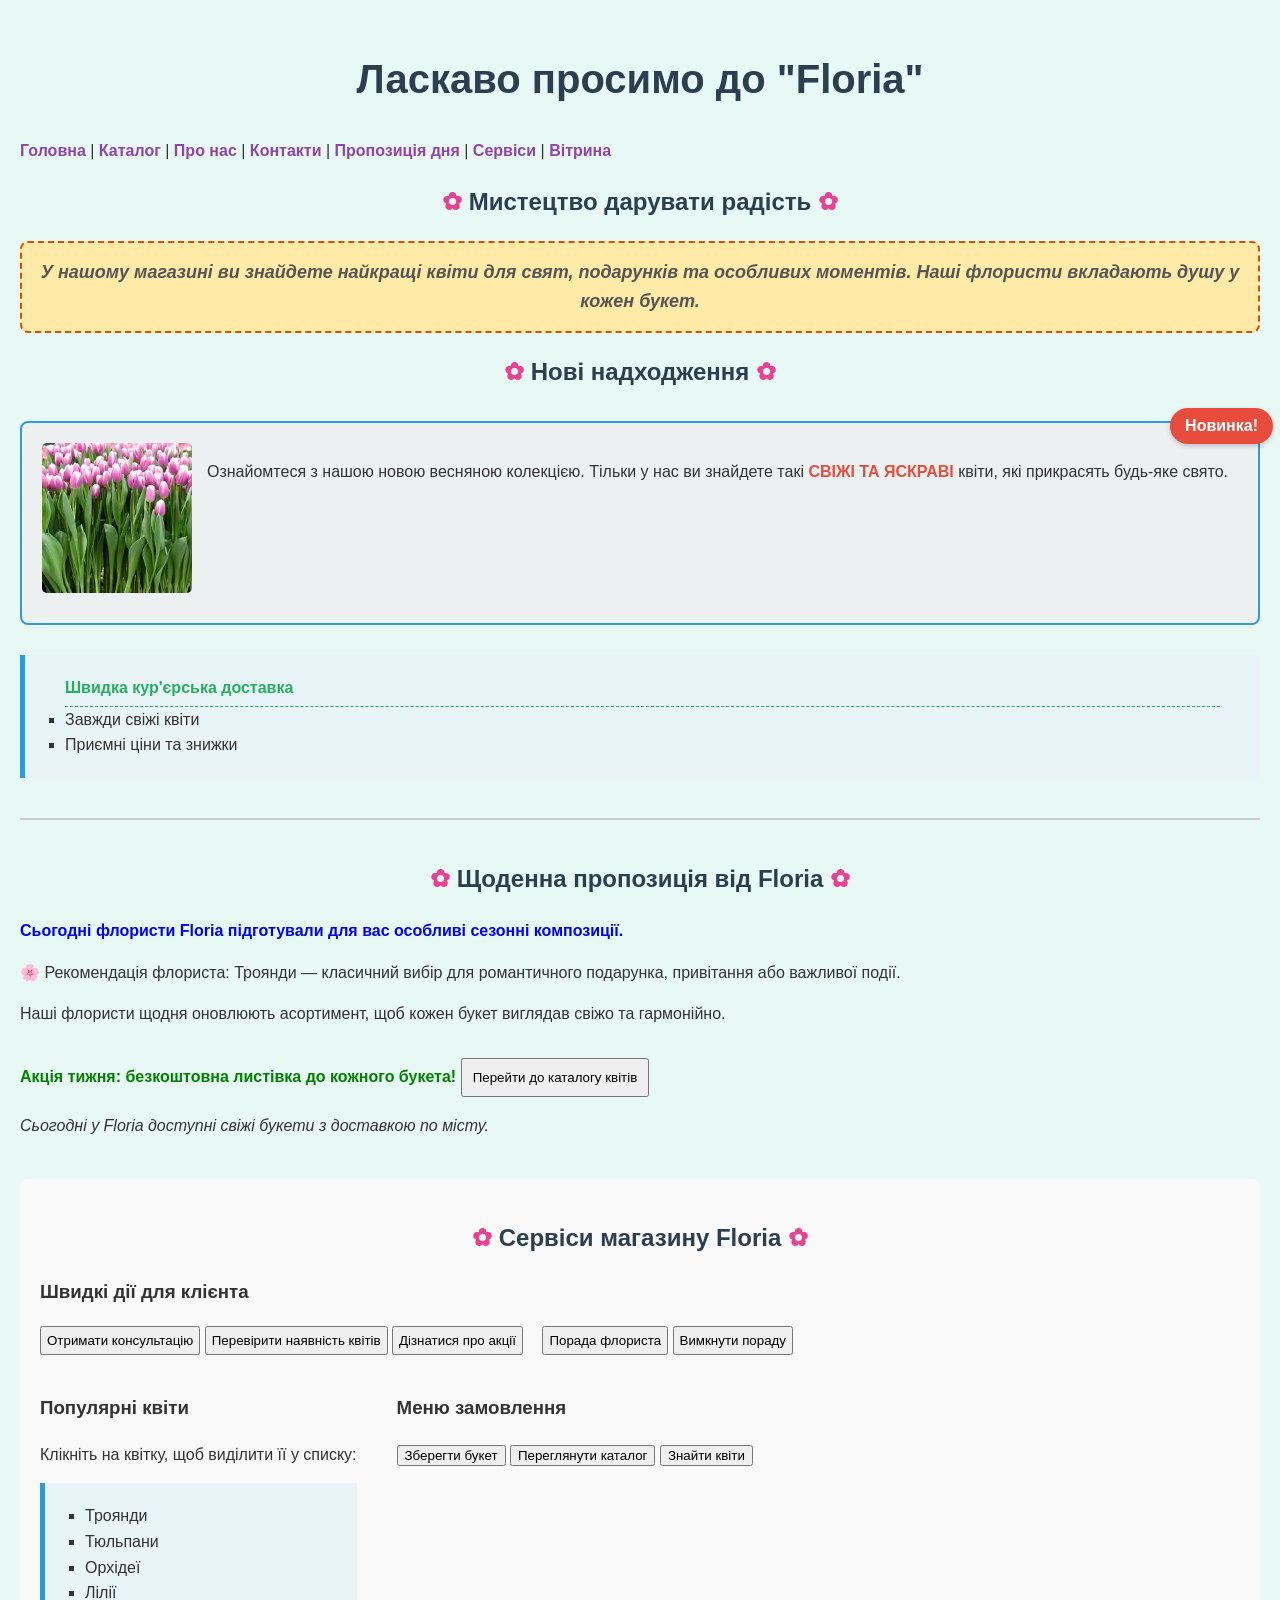
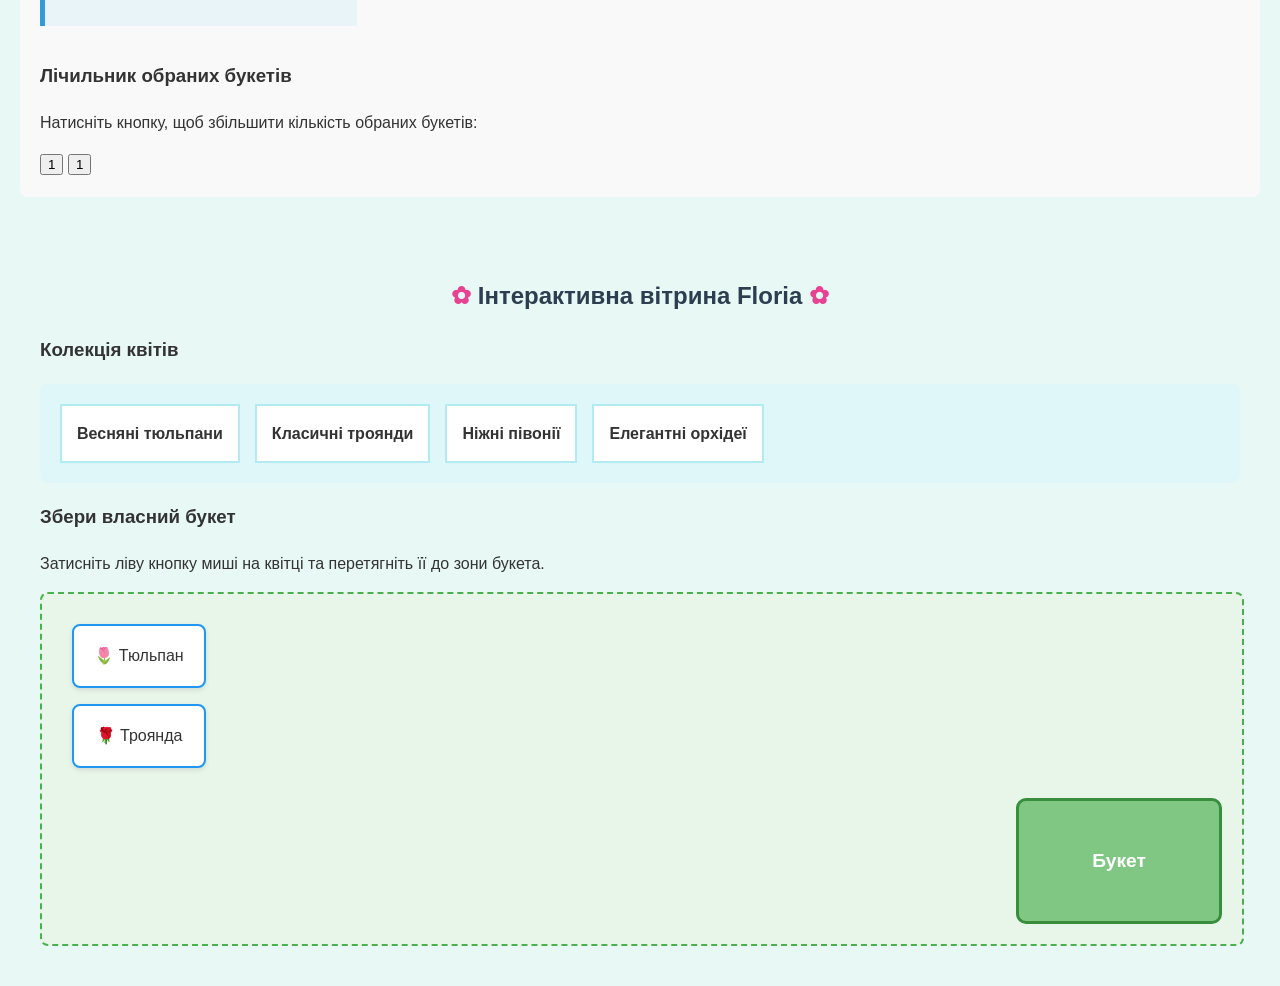
<file: index.html>
<!DOCTYPE html>

<html lang="uk">
<head>
    <meta charset="UTF-8">
    <meta name="author" content="Бєляєв Родіон">
    <title>Головна — Floria</title>


<link rel="stylesheet" href="style.css">

<style>
    a {
        color: #8e44ad;
    }

    nav a:link {
        color: #8e44ad;
    }

    nav a:hover {
        color: #c0392b;
    }

    nav a:active {
        color: #f39c12;
    }
</style>


</head>
<body>
    <header>
        <h1>Ласкаво просимо до "Floria"</h1>
        <nav>
            <a href="index.html">Головна</a> | 
            <a href="catalog.html">Каталог</a> | 
            <a href="about.html">Про нас</a> | 
            <a href="contacts.html">Контакти</a> |
            <a href="#js-zone">Пропозиція дня</a> |
            <a href="#events-zone">Сервіси</a> |
            <a href="#mouse-events-zone">Вітрина</a>
        </nav>
    </header>


<main>
    <section>
        <h2>Мистецтво дарувати радість</h2>
        <p id="special-offer" class="highlight-text" style="font-size: 18px; color: #27ae60;">
            У нашому магазині ви знайдете найкращі квіти для свят, подарунків та особливих моментів.
            Наші флористи вкладають душу у кожен букет.
        </p>
    </section>

    <section class="new-arrivals">
        <h2>Нові надходження</h2>
        
        <div class="promo-box">
            <div class="badge">Новинка!</div>
            
            <img src="tulips.jpg" class="float-img" alt="Тюльпани">
            
            <p>
                Ознайомтеся з нашою новою весняною колекцією. Тільки у нас ви знайдете такі 
                <span class="text-accent">свіжі та яскраві</span> 
                квіти, які прикрасять будь-яке свято.
            </p>

            <div class="clearfix"></div>
        </div>

        <ul class="features-list">
            <li>Швидка кур'єрська доставка</li>
            <li>Завжди свіжі квіти</li>
            <li>Приємні ціни та знижки</li>
        </ul>
    </section>

    <section id="js-zone" style="margin-top: 40px; border-top: 2px solid #ccc; padding-top: 20px;">
        <h2 id="js-title">Щоденна пропозиція від Floria</h2>

        <p class="js-para">
            Троянди — класичний вибір для романтичного подарунка, привітання або важливої події.
        </p>

        <p class="js-para">
            Наші флористи щодня оновлюють асортимент, щоб кожен букет виглядав свіжо та гармонійно.
        </p>
        
        <div id="replace-box">
            Найближчим часом тут з'явиться актуальна сезонна пропозиція.
        </div>

        <div id="remove-box">
            Тимчасове повідомлення для оновлення сторінки.
        </div>
        
        <button id="redirect-btn" style="margin-top: 15px; padding: 10px;">
            Перейти до каталогу квітів
        </button>
    </section>

    <script>
        document.write("<p><em>Сьогодні у Floria доступні свіжі букети з доставкою по місту.</em></p>");
        
        if (confirm("Бажаєте отримати персональне вітання від Floria?")) {
            let guestName = prompt("Як до вас звертатися?", "Гість");
            alert("Вітаємо, " + guestName + "! Раді бачити вас у квітковому магазині Floria.");
        } else {
            alert("Ви можете переглянути каталог та обрати букет у будь-який момент.");
        }
    </script>

    <section id="events-zone" style="margin-top: 40px; padding: 20px; background-color: #f9f9f9; border-radius: 8px;">
        <h2>Сервіси магазину Floria</h2>

        <div style="margin-bottom: 20px;">
            <h3>Швидкі дії для клієнта</h3>

            <button onclick="inlineHandler()" style="padding: 5px;">
                Отримати консультацію
            </button>

            <button id="btn-prop" style="padding: 5px;">
                Перевірити наявність квітів
            </button>

            <button id="btn-multi" style="padding: 5px;">
                Дізнатися про акції
            </button>
            
            <button id="btn-obj" style="padding: 5px; margin-left: 15px;">
                Порада флориста
            </button>

            <button id="btn-remove-obj" style="padding: 5px;">
                Вимкнути пораду
            </button>
        </div>
        <div style="display: flex; gap: 40px;">
            <div>
                <h3>Популярні квіти</h3>
                <p>Клікніть на квітку, щоб виділити її у списку:</p>

                <ul id="flowers-list" style="cursor: pointer; user-select: none;">
                    <li>Троянди</li>
                    <li>Тюльпани</li>
                    <li>Орхідеї</li>
                    <li>Лілії</li>
                </ul>
            </div>

            <div>
                <h3>Меню замовлення</h3>

                <div id="action-menu">
                    <button data-action="save">Зберегти букет</button>
                    <button data-action="load">Переглянути каталог</button>
                    <button data-action="search">Знайти квіти</button>
                </div>
            </div>
        </div>

        <div style="margin-top: 20px;">
            <h3>Лічильник обраних букетів</h3>
            <p>Натисніть кнопку, щоб збільшити кількість обраних букетів:</p>

            <button data-counter>1</button>
            <button data-counter>1</button>
        </div>
    </section>

    <section id="mouse-events-zone" style="margin-top: 40px; padding: 20px;">
        <h2>Інтерактивна вітрина Floria</h2>
        
        <h3>Колекція квітів</h3>

        <div id="tackle-grid" class="tackle-grid">
            <div class="tackle-item" data-action="tulip">Весняні тюльпани</div>
            <div class="tackle-item" data-action="rose">Класичні троянди</div>
            <div class="tackle-item" data-action="peony">Ніжні півонії</div>
            <div class="tackle-item" data-action="orchid">Елегантні орхідеї</div>
        </div>

        <h3>Збери власний букет</h3>

        <p>
            Затисніть ліву кнопку миші на квітці та перетягніть її до зони букета.
        </p>
        
        <div id="drag-container" class="drag-container">
            <div id="boat-zone" class="boat-zone">Букет</div>
            <div id="draggable-fish" class="draggable-item">🌷 Тюльпан</div>
            <div id="draggable-rod" class="draggable-item">🌹 Троянда</div>
        </div>
    </section>
</main>

<script src="script.js"></script>


</body>
</html>
</file>
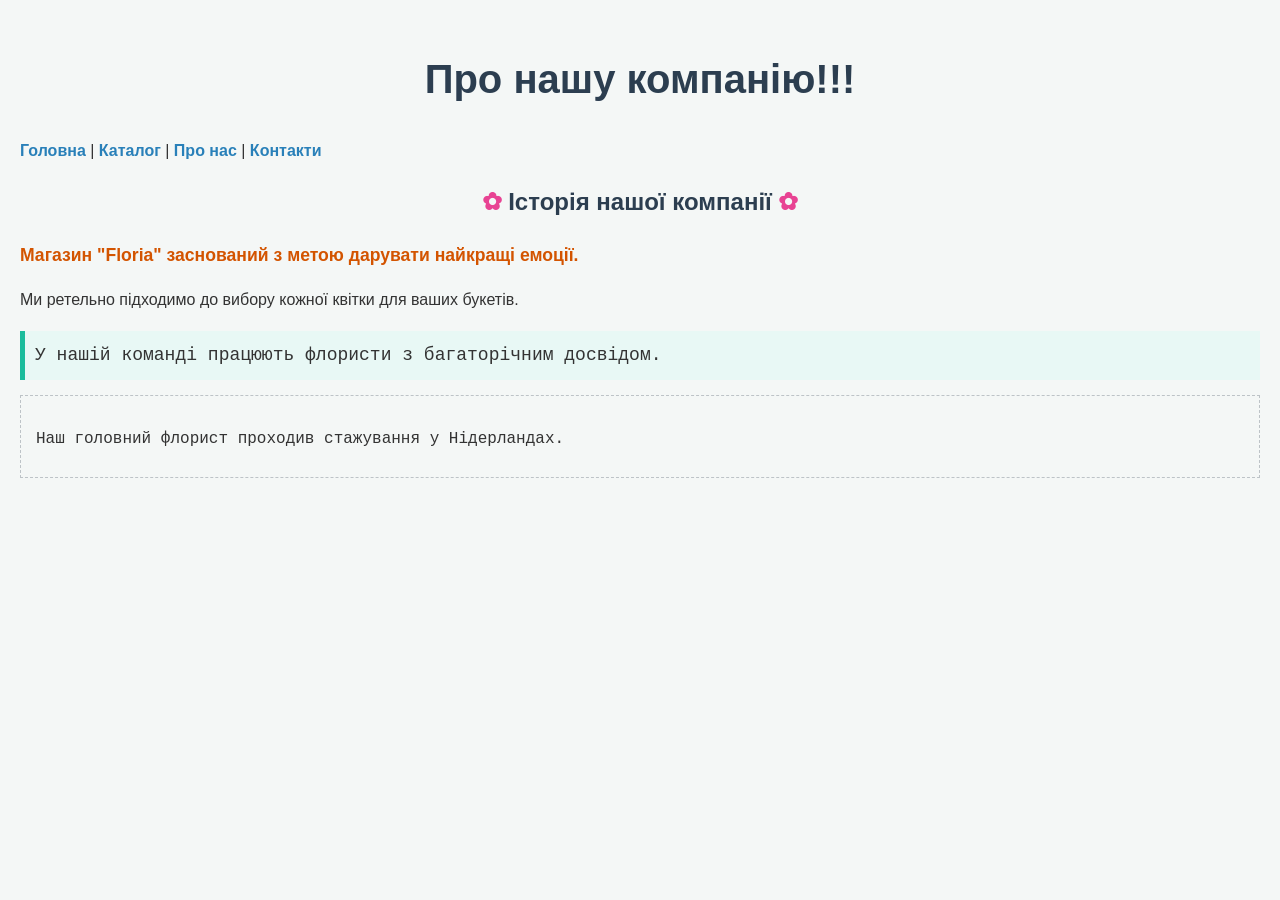
<file: about.html>
<!DOCTYPE html>
<html lang="uk">
<head>
    <meta charset="UTF-8">
    <meta name="author" content="Бєляєв Родіон">
    <title>Про нас — Floria</title>
    <link rel="stylesheet" href="style.css">
</head>
<body>
    <header>
        <h1>Про нашу компанію!!! </h1>
        <nav>
            <a href="index.html">Головна</a> | 
            <a href="catalog.html">Каталог</a> | 
            <a href="about.html">Про нас</a> | 
            <a href="contacts.html">Контакти</a>
        </nav>
    </header>
    <main>
        <h2>Історія нашої компанії</h2>
        <p>Магазин "Floria" заснований з метою дарувати найкращі емоції.</p>
        
        <p>Ми ретельно підходимо до вибору кожної квітки для ваших букетів.</p>

        <div class="team-container">
            <p>У нашій команді працюють флористи з багаторічним досвідом.</p>
            
            <div class="inner-box">
                <p>Наш головний флорист проходив стажування у Нідерландах.</p>
            </div>
        </div>

    </main>
</body>
</html>
</file>
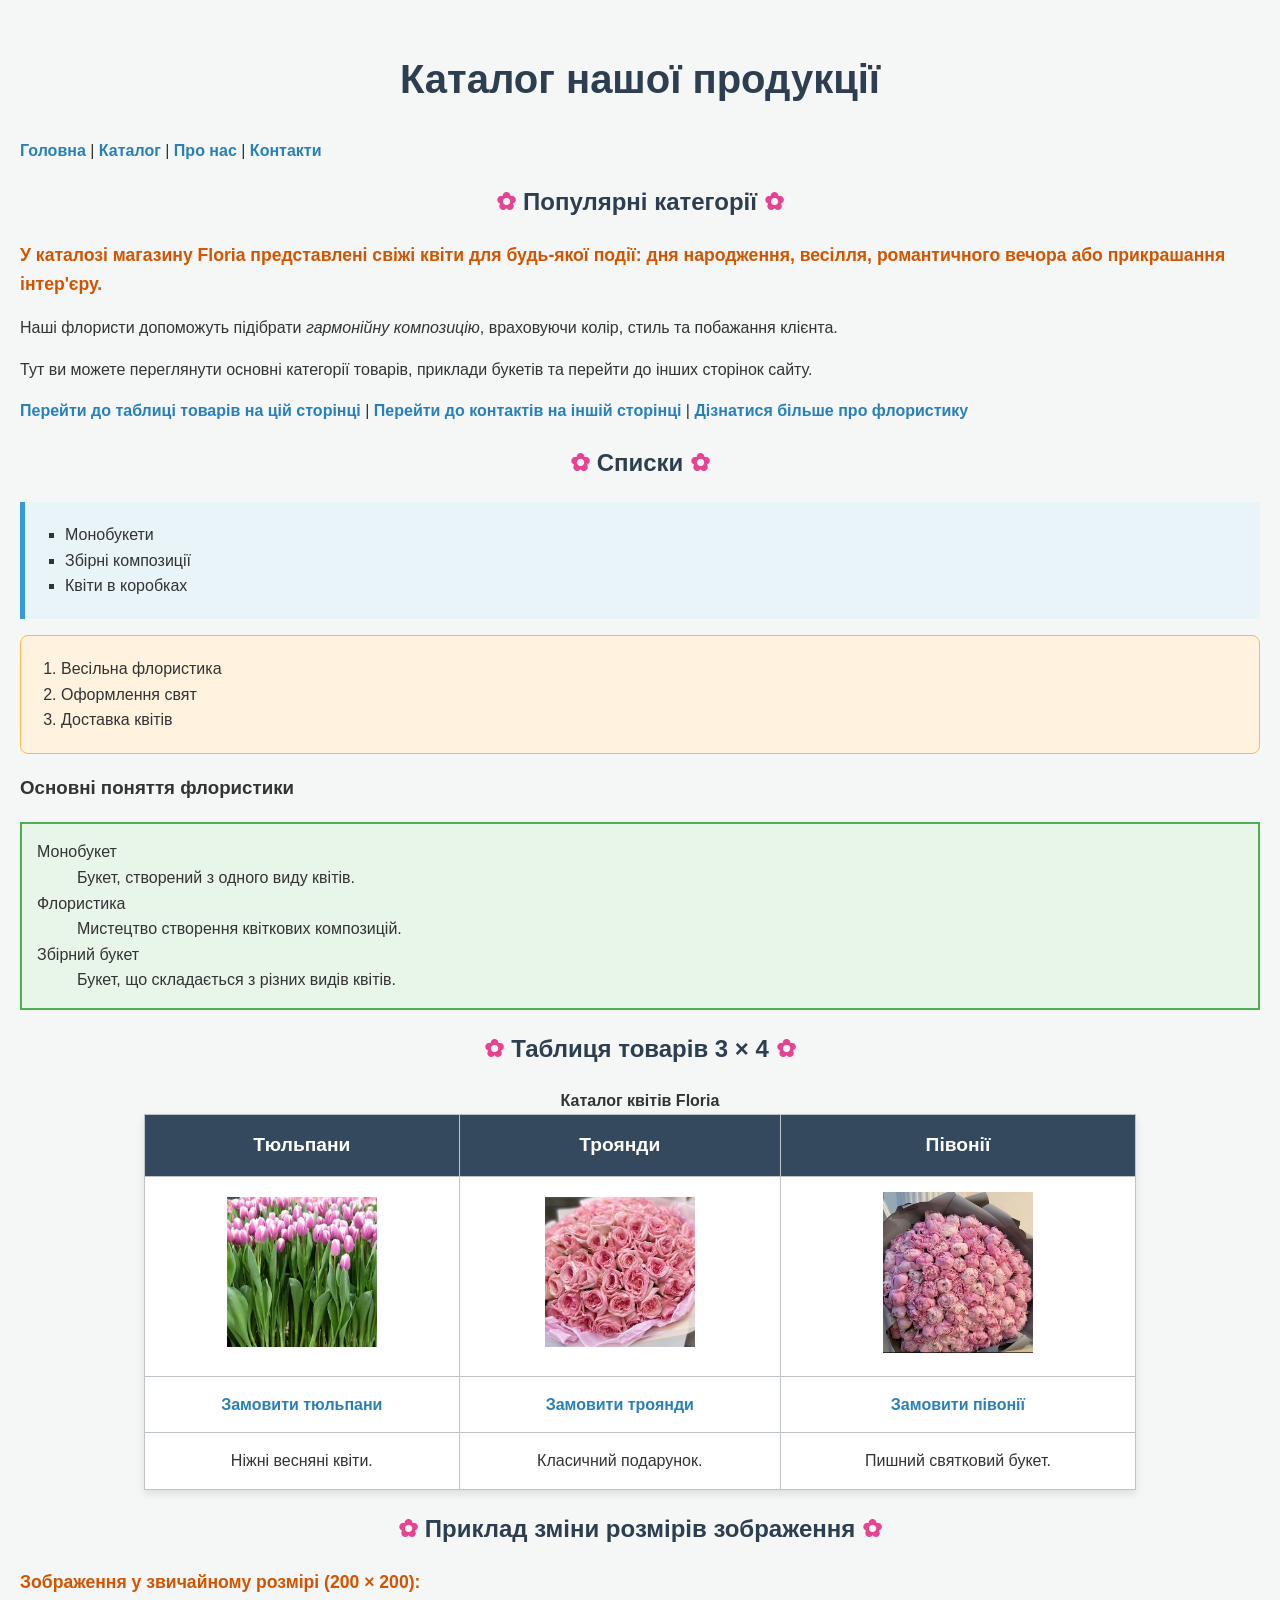
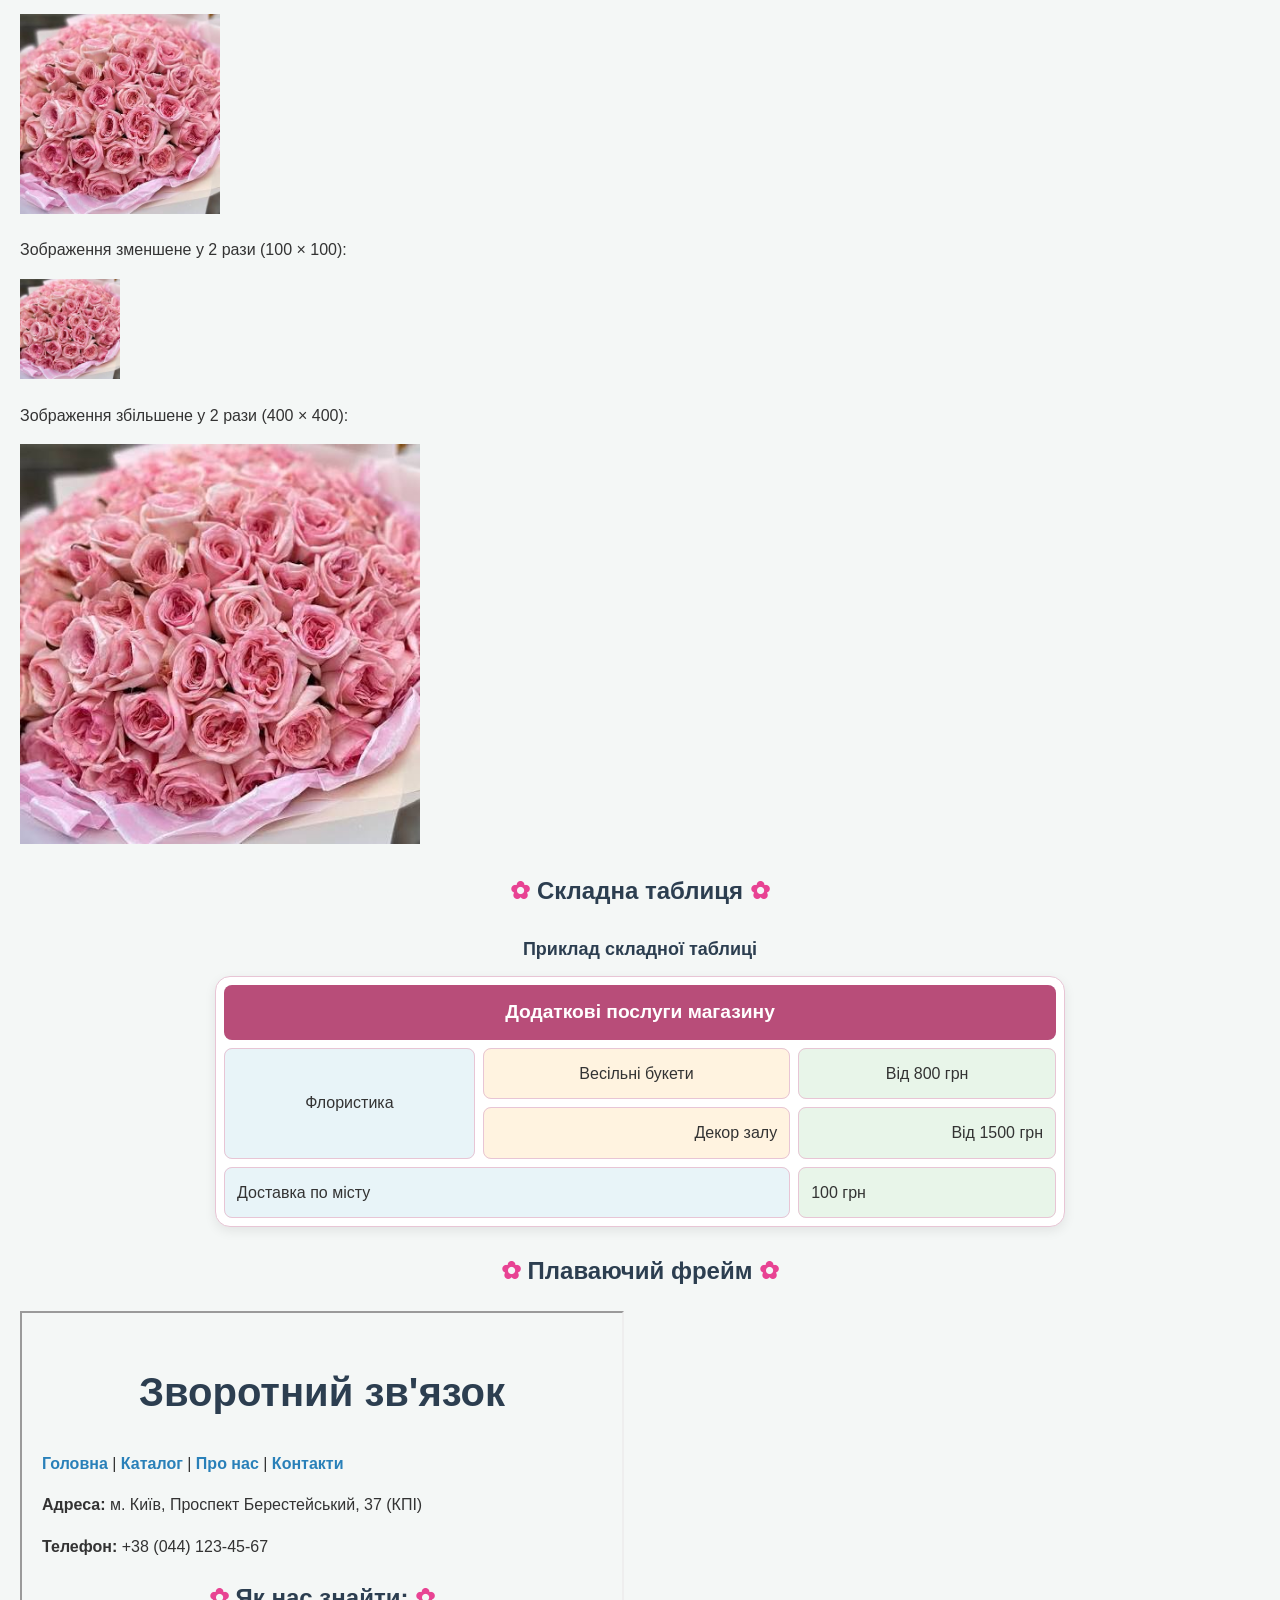
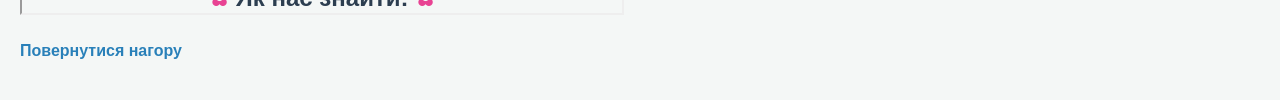
<file: catalog.html>
<!DOCTYPE html>
<html lang="uk">

<head>
    <meta charset="UTF-8">
    <meta name="author" content="Бєляєв Родіон">
    <title>Каталог — Floria</title>
    <link rel="stylesheet" href="style.css">
</head>

<body link="#2980b9">
    <header>
        <h1>Каталог нашої продукції</h1>
        <nav>
            <a href="index.html">Головна</a> |
            <a href="catalog.html">Каталог</a> |
            <a href="about.html">Про нас</a> |
            <a href="contacts.html">Контакти</a>
        </nav>
    </header>
    <main>
        <h2 id="top">Популярні категорії</h2>

        <p>
            У каталозі магазину <b>Floria</b> представлені свіжі квіти для будь-якої події:
            дня народження, весілля, романтичного вечора або прикрашання інтер'єру.
        </p>

        <p>
            Наші флористи допоможуть підібрати <i>гармонійну композицію</i>, враховуючи колір,
            стиль та побажання клієнта.
        </p>

        <p id="catalog-line">
            Тут ви можете переглянути основні категорії товарів, приклади букетів та перейти
            до інших сторінок сайту.
        </p>

        <p>
            <a href="#catalog-table">Перейти до таблиці товарів на цій сторінці</a> |
            <a href="contacts.html#contacts-info">Перейти до контактів на іншій сторінці</a> |
            <a href="https://uk.wikipedia.org/wiki/Флористика" target="_blank" rel="noopener noreferrer">Дізнатися
                більше про флористику</a>
        </p>

        <h2>Списки</h2>

        <ul type="square">
            <li>Монобукети</li>
            <li>Збірні композиції</li>
            <li>Квіти в коробках</li>
        </ul>

        <ol type="1">
            <li>Весільна флористика</li>
            <li>Оформлення свят</li>
            <li>Доставка квітів</li>
        </ol>
        <h3>Основні поняття флористики</h3>

        <dl>
            <dt>Монобукет</dt>
            <dd>Букет, створений з одного виду квітів.</dd>

            <dt>Флористика</dt>
            <dd>Мистецтво створення квіткових композицій.</dd>

            <dt>Збірний букет</dt>
            <dd>Букет, що складається з різних видів квітів.</dd>
        </dl>


        <h2 id="catalog-table">Таблиця товарів 3 × 4</h2>

        <table>
            <caption><b>Каталог квітів Floria</b></caption>

            <tr>
                <th>Тюльпани</th>
                <th>Троянди</th>
                <th>Півонії</th>
            </tr>

            <tr>
                <td>
                    <a href="tulips.jpg" target="_blank">
                        <img src="tulips.jpg" width="150" alt="Тюльпани">
                    </a>
                </td>

                <td>
                    <a href="roses.jpg" target="_blank">
                        <img src="roses.jpg" width="150" alt="Троянди">
                    </a>
                </td>

                <td>
                    <a href="peonies.jpg" target="_blank">
                        <img src="peonies.jpg" width="150" alt="Півонії">
                    </a>
                </td>
            </tr>

            <tr>
                <td><a href="contacts.html">Замовити тюльпани</a></td>
                <td><a href="contacts.html">Замовити троянди</a></td>
                <td><a href="contacts.html">Замовити півонії</a></td>
            </tr>

            <tr>
                <td>Ніжні весняні квіти.</td>
                <td>Класичний подарунок.</td>
                <td>Пишний святковий букет.</td>
            </tr>
        </table>

        <h2>Приклад зміни розмірів зображення</h2>

        <p>Зображення у звичайному розмірі (200 × 200):</p>
        <img src="roses.jpg" width="200" height="200" style="object-fit: contain;" alt="Троянди">

        <p>Зображення зменшене у 2 рази (100 × 100):</p>
        <img src="roses.jpg" width="100" height="100" style="object-fit: contain;" alt="Троянди">

        <p>Зображення збільшене у 2 рази (400 × 400):</p>
        <img src="roses.jpg" width="400" height="400" style="object-fit: contain;" alt="Троянди">

        <h2>Складна таблиця</h2>

        <table class="complex-table" cellspacing="8" cellpadding="12">
            <caption><b>Приклад складної таблиці</b></caption>

            <colgroup>
                <col style="background-color: #e8f4f8;">
                <col style="background-color: #fff3e0;">
                <col style="background-color: #e8f5e9;">
            </colgroup>

            <tr>
                <th colspan="3">Додаткові послуги магазину</th>
            </tr>

            <tr align="center">
                <td rowspan="2">Флористика</td>
                <td>Весільні букети</td>
                <td>Від 800 грн</td>
            </tr>

            <tr align="right">
                <td>Декор залу</td>
                <td>Від 1500 грн</td>
            </tr>

            <tr align="left">
                <td colspan="2">Доставка по місту</td>
                <td>100 грн</td>
            </tr>
        </table>

        <h2>Плаваючий фрейм</h2>

        <iframe src="contacts.html" width="600" height="300" title="Контакти Floria">
        </iframe>

        <p>
            <a href="#top">Повернутися нагору</a>
        </p>
    </main>
</body>

</html>
</file>
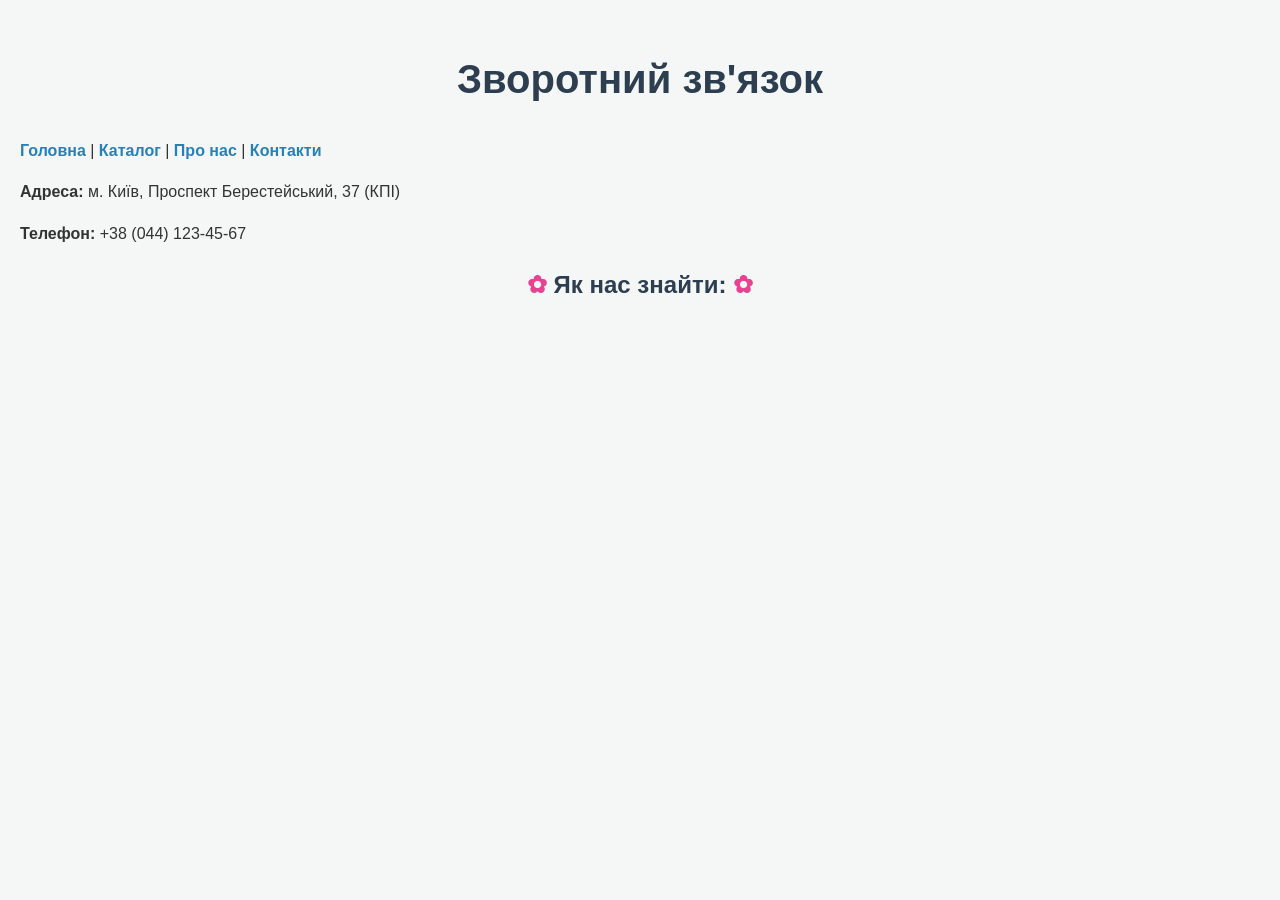
<file: contacts.html>
<!DOCTYPE html>
<html lang="uk">
<head>
    <meta charset="UTF-8">
    <meta name="author" content="Бєляєв Родіон">
    <title>Контакти — Floria!</title>
    <link rel="stylesheet" href="style.css">
</head>
<body>
    <header>
        <h1>Зворотний зв'язок</h1>
        <nav>
            <a href="index.html">Головна</a> | 
            <a href="catalog.html">Каталог</a> | 
            <a href="about.html">Про нас</a> | 
            <a href="contacts.html">Контакти</a>
        </nav>
    </header>
    <main id="contacts-info">
        <p><b>Адреса:</b> м. Київ, Проспект Берестейський, 37 (КПІ)</p>
        <p><b>Телефон:</b> +38 (044) 123-45-67</p>
        
        <h2>Як нас знайти:</h2>
        <iframe src="https://www.google.com/maps/embed?pb=!1m18!1m12!1m3!1d2540.6626574976727!2d30.45524637655768!3d50.44738597159114!2m3!1f0!2f0!3f0!3m2!1i1024!2i768!4f13.1!3m3!1m2!1s0x40d4ce82d1253bd9%3A0x6b0980e1a12918bb!2z0JrQn9CGINGW0LwuINCG0LPQvtGA0Y8g0KHRltC60L7RgNGB0YzQutC-0LPQvg!5e0!3m2!1suk!2sua!4v1700000000000!5m2!1suk!2sua" width="600" height="450" style="border:0;" allowfullscreen="" loading="lazy" referrerpolicy="no-referrer-when-downgrade"></iframe>
    </main>
</body>
</html>
</file>
<file: style.css>
/* =========================================
   ЗАВДАННЯ 1: Базові стилі та селектори
   ========================================= */


body {
    background-color: #f4f7f6;
    font-family: 'Segoe UI', Tahoma, Geneva, Verdana, sans-serif;
    line-height: 1.6;
    color: #333333;
    margin: 0;
    padding: 20px;
}


h1,
h2 {
    text-align: center;
    color: #2c3e50;
}

h1 {
    font-size: 2.5em;
}


a {
    text-decoration: none;
    font-weight: bold;
}

:where(body:not([link])) a {
    color: #2980b9;
}

a:hover {
    color: #e74c3c;
    text-decoration: underline;
}


#special-offer {
    background-color: #ffeaa7;
    border: 2px dashed #d35400;
    padding: 15px;
    border-radius: 8px;
    text-align: center;
}


.highlight-text {
    font-style: italic;
    color: #555555 !important;
}


/* =========================================
   ЗАВДАННЯ 2: Оформлення списків та таблиць
   ========================================= */


ul {
    list-style-type: square;
    background-color: #e8f4f8;
    padding: 20px 40px;
    margin: 15px 0;
    border-left: 5px solid #3498db;
}


ol {
    background-color: #fff3e0;
    padding: 20px 40px;
    border: 1px solid #ffb74d;
    border-radius: 8px;
}


dl {
    margin: 20px 0;
    padding: 15px;
    background-color: #e8f5e9;
    border: 2px solid #4caf50;
}


table {
    width: 80%;
    margin: 20px auto;
    border-collapse: collapse;
    background-color: #ffffff;
    box-shadow: 0 4px 8px rgba(0, 0, 0, 0.1);
}

th,td {
    border: 1px solid #bdc3c7;
}

table:not(.complex-table) th,
table:not(.complex-table) td {
    padding: 15px;
    text-align: center;
}

.complex-table {
    border-collapse: separate;
    width: 80%;
    max-width: 850px;
    margin: 25px auto;
    background-color: #ffffff;
    border: 1px solid #e8c5d5;
    border-radius: 15px;
    box-shadow: 0 4px 12px rgba(0, 0, 0, 0.08);
}

.complex-table th {
    background-color: #b84d79;
    color: white;
    border: none;
    border-radius: 8px;
}

.complex-table td {
    border: 1px solid #e8c5d5;
    border-radius: 8px;
    vertical-align: middle;
}

.complex-table caption {
    margin-bottom: 12px;
    font-size: 18px;
    color: #2c3e50;
}

th {
    background-color: #34495e;
    color: #ffffff;
    font-size: 1.2em;
}

/* =========================================
   ЗАВДАННЯ 1: Складні селектори (Лаба 4)
   ========================================= */


h2+p {
    font-weight: bold;
    color: #d35400;
    font-size: 1.1em;
}


.team-container>p {
    background-color: #e8f8f5;
    border-left: 5px solid #1abc9c;
    padding: 10px;
    font-size: 18px;
}


.team-container p {
    font-family: 'Courier New', Courier, monospace;
    margin-bottom: 10px;
}

.inner-box {
    border: 1px dashed #bdc3c7;
    padding: 15px;
    margin-top: 15px;
}

/* =========================================
   ЗАВДАННЯ 1: Блочні, рядкові елементи та позиціонування (Лаба 5)
   ========================================= */


span.text-accent {
    color: #e74c3c;
    font-weight: bold;
    text-transform: uppercase;
}


.promo-box {
    position: relative;
    border: 2px solid #3498db;
    padding: 20px;
    margin: 30px 0;
    background-color: #ecf0f1;
    border-radius: 8px;
}


.badge {
    position: absolute;
    top: -15px;
    right: -15px;
    background-color: #e74c3c;
    color: white;
    padding: 5px 15px;
    border-radius: 20px;
    font-weight: bold;
    box-shadow: 0 2px 5px rgba(0, 0, 0, 0.2);
}


.float-img {
    float: left;
    margin-right: 15px;
    margin-bottom: 10px;
    width: 150px;
    border-radius: 5px;
}


.clearfix {
    clear: both;
}


nav a:link {
    color: #2980b9;
}

nav a:visited {
    color: #8e44ad;
}

nav a:hover {
    color: #c0392b;
    text-decoration: underline;
}

nav a:active {
    color: #f39c12;
}


.features-list li:first-child {
    font-weight: bold;
    color: #27ae60;
    list-style-type: none;
    padding-bottom: 5px;
    border-bottom: 1px dashed #27ae60;
}


h2::before {
    content: "✿ ";
    color: #e84393;
}

h2::after {
    content: " ✿";
    color: #e84393;
}

.highlight {
    background-color: #f1c40f;
    font-weight: bold;
    color: #2c3e50;
    transition: 0.3s;
}

/* =========================================
   ЛАБОРАТОРНА 8: Події миші
   ========================================= */


.tackle-grid {
    display: flex;
    gap: 15px;
    padding: 20px;
    background: #e0f7fa;
    border-radius: 8px;
}

.tackle-item {
    padding: 15px;
    background: white;
    border: 2px solid #b2ebf2;
    cursor: pointer;
    transition: all 0.3s ease;
    font-weight: bold;
}

.hover-active {
    background: #ffcc80;
    transform: translateY(-5px);
    box-shadow: 0 4px 10px rgba(0, 0, 0, 0.2);
    border-color: #f57c00;
}


.drag-container {
    position: relative;
    width: 100%;
    height: 350px;
    background: #e8f5e9;
    border: 2px dashed #4caf50;
    border-radius: 8px;
    margin-top: 15px;
    overflow: hidden;
}

.boat-zone {
    position: absolute;
    bottom: 20px;
    right: 20px;
    width: 200px;
    height: 120px;
    background: #81c784;
    text-align: center;
    line-height: 120px;
    border-radius: 10px;
    color: white;
    font-size: 1.2em;
    font-weight: bold;
    border: 3px solid #388e3c;
}

.draggable-item {
    position: absolute;
    width: 130px;
    height: 60px;
    background: #fff;
    border: 2px solid #2196f3;
    border-radius: 8px;
    display: flex;
    align-items: center;
    justify-content: center;
    cursor: grab;
    user-select: none;
    z-index: 10;
    box-shadow: 0 2px 5px rgba(0, 0, 0, 0.1);
}

.draggable-item:active {
    cursor: grabbing;
}


#draggable-fish {
    top: 30px;
    left: 30px;
}

#draggable-rod {
    top: 110px;
    left: 30px;
}
</file>
